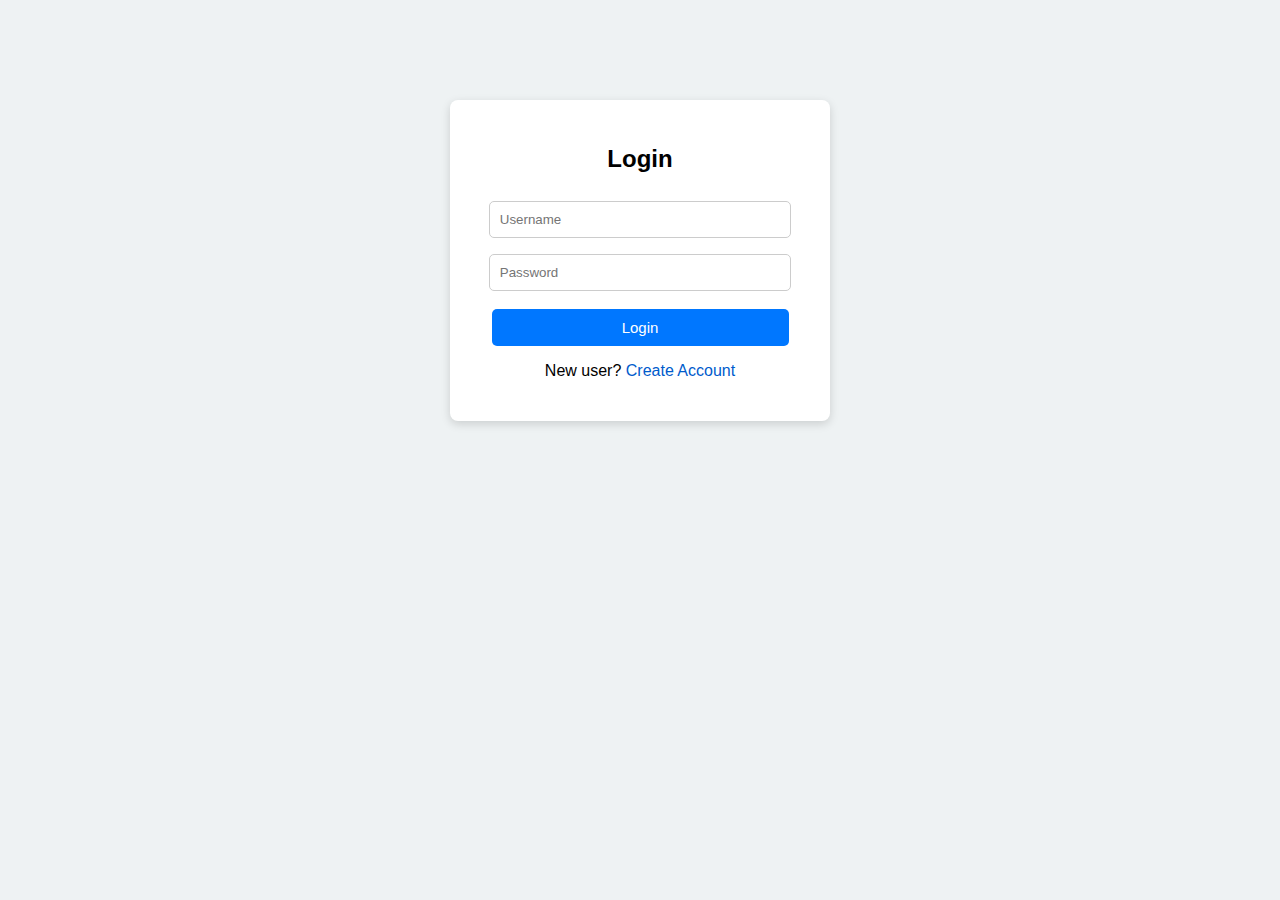
<file: frontend/login.html>
<!DOCTYPE html>
<html>
<head>
    <title>Login - Banking App</title>
    <link rel="stylesheet" href="auth.css">
    <link rel="stylesheet" href="style.css"> <!-- optional reuse -->
</head>
<body>

<div class="auth-card">
    <h2>Login</h2>

    <input type="text" id="loginUsername" placeholder="Username">
    <input type="password" id="loginPassword" placeholder="Password">

    <button id="loginBtn">Login</button>

    <p id="loginMsg"></p>

    <p>
        New user? <a href="signup.html">Create Account</a>
    </p>
</div>

<script src="auth.js"></script>
</body>
</html>
</file>
<file: frontend/auth.css>
.auth-card {
    width: 330px;
    margin: 100px auto;
    padding: 25px;
    background: white;
    border-radius: 8px;
    text-align: center;
    box-shadow: 0 3px 10px rgba(0,0,0,0.15);
}

.auth-card input {
    width: 85%;
    padding: 10px;
    margin: 8px 0;
    border: 1px solid #ccc;
    border-radius: 5px;
}

.auth-card button {
    width: 90%;
    padding: 10px;
    background: #0077ff;
    border: none;
    color: white;
    border-radius: 5px;
    font-size: 15px;
    margin-top: 10px;
    cursor: pointer;
}

.auth-card button:hover {
    background: #005bcc;
}

.auth-card a {
    color: #005bcc;
    text-decoration: none;
}
</file>
<file: frontend/style.css>
body {
    font-family: Arial, sans-serif;
    display: flex;
    margin: 0;
    background-color: #eef2f3;
}

/* Sidebar */
.sidebar {
    width: 240px;
    background: #003399;
    padding: 20px;
    min-height: 100vh;
    color: white;
    position: fixed;
}
.sidebar h2 {
    margin-bottom: 25px;
}
.sidebar button {
    width: 100%;
    padding: 10px;
    margin: 6px 0;
    border: none;
    background: #0055ff;
    color: white;
    border-radius: 4px;
    cursor: pointer;
}
.sidebar button:hover {
    background: #0033cc;
}

/* Main content */
.main {
    margin-left: 260px;
    padding: 25px;
    width: 100%;
}
.main h1 {
    margin-top: 0;
}

/* Cards */
.card {
    background: white;
    padding: 18px;
    border-radius: 8px;
    margin-bottom: 20px;
    box-shadow: 0 3px 10px rgba(0,0,0,0.15);
}
.card input {
    width: 200px;
    padding: 7px;
    margin: 5px;
}
.card button {
    padding: 8px 14px;
    margin: 5px;
    background: #0077ff;
    border: none;
    color: white;
    border-radius: 4px;
}
.card button:hover {
    background: #005bcc;
}

/* Chart size */
#balanceChart {
    max-width: 650px;
    margin-top: 20px;
}

/* Added: User Account ID Box */
#userAccountIdBox {
    background: #eef7ff;
    border-left: 6px solid #007bff;
    padding: 16px;
    margin-top: 10px;
    font-size: 18px;
    font-weight: bold;
    border-radius: 6px;
    color: #003f88;
    display: inline-block;
    box-shadow: 0 4px 10px rgba(0, 0, 0, 0.08);
    cursor: pointer;
}
#userAccountIdBox:hover {
    background: #dceeff;
    transform: scale(1.01);
    transition: 0.2s;
}
</file>
